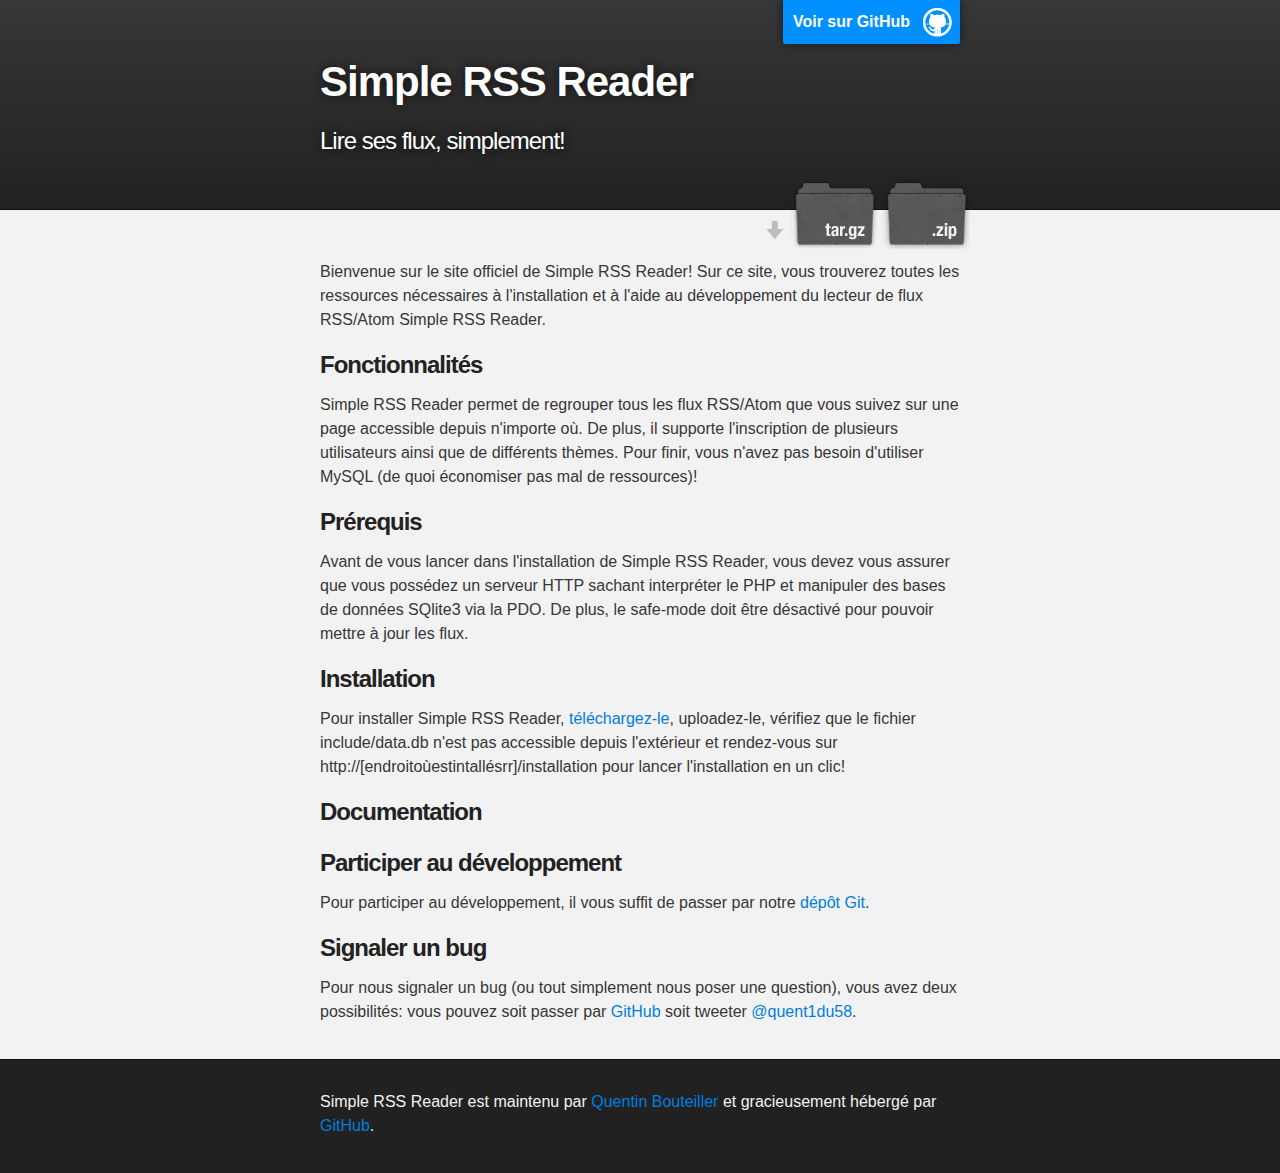
<file: index.html>
<!DOCTYPE html>
<html>
  <head>
    <meta charset='utf-8' />
    <meta http-equiv="X-UA-Compatible" content="chrome=1" />
    <meta name="description" content="Simple RSS Reader est un lecteur de flux RSS (compatible Atom) encore en développement utilisant PHP et SQLite." />
    <link rel="stylesheet" type="text/css" media="screen" href="stylesheets/stylesheet.css">
    <title>Simple RSS Reader</title>
  </head>
  <body>
    <div id="header_wrap" class="outer">
        <header class="inner">
          <a id="forkme_banner" href="https://github.com/quent1-fr/Simple-RSS-Reader">Voir sur GitHub</a>
          <h1 id="project_title">Simple RSS Reader</h1>
          <h2 id="project_tagline">Lire ses flux, simplement!</h2>
            <section id="downloads">
              <a class="zip_download_link" href="https://github.com/quent1-fr/Simple-RSS-Reader/zipball/master">Download this project as a .zip file</a>
              <a class="tar_download_link" href="https://github.com/quent1-fr/Simple-RSS-Reader/tarball/master">Download this project as a tar.gz file</a>
            </section>
        </header>
    </div>
    <div id="main_content_wrap" class="outer">
      <section id="main_content" class="inner">
        <p>Bienvenue sur le site officiel de Simple RSS Reader! Sur ce site, vous trouverez toutes les ressources nécessaires à l'installation et à l'aide au développement du lecteur de flux RSS/Atom Simple RSS Reader.</p>
        <h3>Fonctionnalités</h3>
        <p>Simple RSS Reader permet de regrouper tous les flux RSS/Atom que vous suivez sur une page accessible depuis n'importe où. De plus, il supporte l'inscription de plusieurs utilisateurs ainsi que de différents thèmes. Pour finir, vous n'avez pas besoin d'utiliser MySQL (de quoi économiser pas mal de ressources)!</p>
        <h3>Prérequis</h3>
        <p>Avant de vous lancer dans l'installation de Simple RSS Reader, vous devez vous assurer que vous possédez un serveur HTTP sachant interpréter le PHP et manipuler des bases de données SQlite3 via la PDO. De plus, le safe-mode doit être désactivé pour pouvoir mettre à jour les flux.</p>
        <h3>Installation</h3>
        <p>Pour installer Simple RSS Reader, <a href="https://github.com/quent1-fr/Simple-RSS-Reader/zipball/master">téléchargez-le</a>, uploadez-le, vérifiez que le fichier include/data.db n'est pas accessible depuis l'extérieur et rendez-vous sur http://[endroitoùestintallésrr]/installation pour lancer l'installation en un clic!</p>
        <h3>Documentation</h3>
        <p></p>
        <h3>Participer au développement</h3>
        <p>Pour participer au développement, il vous suffit de passer par notre <a href="https://github.com/quent1-fr/Simple-RSS-Reader/tree/development">dépôt Git</a>.</p>
        <h3>Signaler un bug</h3>
        <p>Pour nous signaler un bug (ou tout simplement nous poser une question), vous avez deux possibilités: vous pouvez soit passer par <a href="https://github.com/quent1-fr/Simple-RSS-Reader/issues">GitHub</a> soit tweeter <a href="https://twitter.com/quent1du58">@quent1du58</a>.</p>
      </section>
    </div>
    <div id="footer_wrap" class="outer">
      <footer class="inner">
        <p class="copyright">Simple RSS Reader est maintenu par <a href="http://www.quent1.fr/">Quentin Bouteiller</a> et gracieusement hébergé par <a href="http://pages.github.com">GitHub</a>.</p>
      </footer>
    </div>
  </body>
</html>
</file>
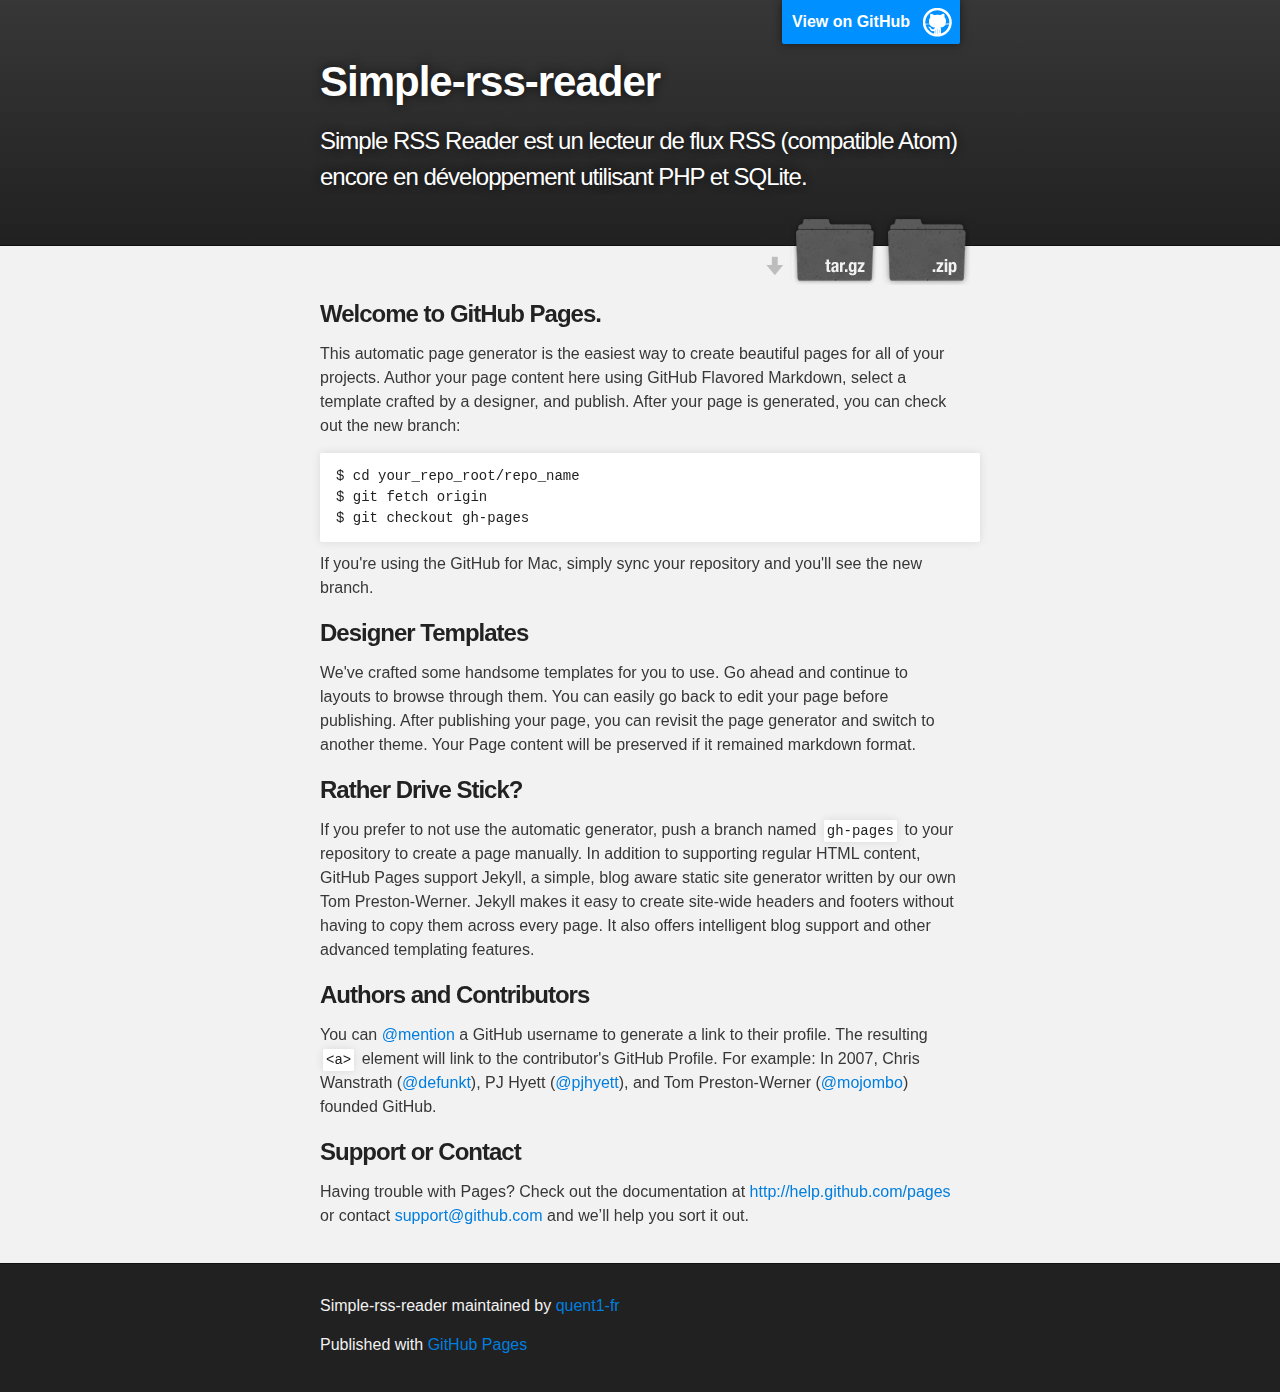
<file: pages/index.html>
<!DOCTYPE html>
<html>

  <head>
    <meta charset='utf-8' />
    <meta http-equiv="X-UA-Compatible" content="chrome=1" />
    <meta name="description" content="Simple-rss-reader : Simple RSS Reader est un lecteur de flux RSS (compatible Atom) encore en développement utilisant PHP et SQLite." />

    <link rel="stylesheet" type="text/css" media="screen" href="stylesheets/stylesheet.css">

    <title>Simple-rss-reader</title>
  </head>

  <body>

    <!-- HEADER -->
    <div id="header_wrap" class="outer">
        <header class="inner">
          <a id="forkme_banner" href="https://github.com/quent1-fr/Simple-RSS-Reader">View on GitHub</a>

          <h1 id="project_title">Simple-rss-reader</h1>
          <h2 id="project_tagline">Simple RSS Reader est un lecteur de flux RSS (compatible Atom) encore en développement utilisant PHP et SQLite.</h2>

            <section id="downloads">
              <a class="zip_download_link" href="https://github.com/quent1-fr/Simple-RSS-Reader/zipball/master">Download this project as a .zip file</a>
              <a class="tar_download_link" href="https://github.com/quent1-fr/Simple-RSS-Reader/tarball/master">Download this project as a tar.gz file</a>
            </section>
        </header>
    </div>

    <!-- MAIN CONTENT -->
    <div id="main_content_wrap" class="outer">
      <section id="main_content" class="inner">
        <h3>Welcome to GitHub Pages.</h3>

<p>This automatic page generator is the easiest way to create beautiful pages for all of your projects. Author your page content here using GitHub Flavored Markdown, select a template crafted by a designer, and publish. After your page is generated, you can check out the new branch:</p>

<pre><code>$ cd your_repo_root/repo_name
$ git fetch origin
$ git checkout gh-pages
</code></pre>

<p>If you're using the GitHub for Mac, simply sync your repository and you'll see the new branch.</p>

<h3>Designer Templates</h3>

<p>We've crafted some handsome templates for you to use. Go ahead and continue to layouts to browse through them. You can easily go back to edit your page before publishing. After publishing your page, you can revisit the page generator and switch to another theme. Your Page content will be preserved if it remained markdown format.</p>

<h3>Rather Drive Stick?</h3>

<p>If you prefer to not use the automatic generator, push a branch named <code>gh-pages</code> to your repository to create a page manually. In addition to supporting regular HTML content, GitHub Pages support Jekyll, a simple, blog aware static site generator written by our own Tom Preston-Werner. Jekyll makes it easy to create site-wide headers and footers without having to copy them across every page. It also offers intelligent blog support and other advanced templating features.</p>

<h3>Authors and Contributors</h3>

<p>You can <a href="https://github.com/blog/821" class="user-mention">@mention</a> a GitHub username to generate a link to their profile. The resulting <code>&lt;a&gt;</code> element will link to the contributor's GitHub Profile. For example: In 2007, Chris Wanstrath (<a href="https://github.com/defunkt" class="user-mention">@defunkt</a>), PJ Hyett (<a href="https://github.com/pjhyett" class="user-mention">@pjhyett</a>), and Tom Preston-Werner (<a href="https://github.com/mojombo" class="user-mention">@mojombo</a>) founded GitHub.</p>

<h3>Support or Contact</h3>

<p>Having trouble with Pages? Check out the documentation at <a href="http://help.github.com/pages">http://help.github.com/pages</a> or contact <a href="mailto:support@github.com">support@github.com</a> and we’ll help you sort it out.</p>
      </section>
    </div>

    <!-- FOOTER  -->
    <div id="footer_wrap" class="outer">
      <footer class="inner">
        <p class="copyright">Simple-rss-reader maintained by <a href="https://github.com/quent1-fr">quent1-fr</a></p>
        <p>Published with <a href="http://pages.github.com">GitHub Pages</a></p>
      </footer>
    </div>

    

  </body>
</html>
</file>
<file: stylesheets/stylesheet.css>
/*******************************************************************************
Slate Theme for Github Pages
by Jason Costello, @jsncostello
*******************************************************************************/

@import url(pygment_trac.css);

/*******************************************************************************
MeyerWeb Reset
*******************************************************************************/

html, body, div, span, applet, object, iframe,
h1, h2, h3, h4, h5, h6, p, blockquote, pre,
a, abbr, acronym, address, big, cite, code,
del, dfn, em, img, ins, kbd, q, s, samp,
small, strike, strong, sub, sup, tt, var,
b, u, i, center,
dl, dt, dd, ol, ul, li,
fieldset, form, label, legend,
table, caption, tbody, tfoot, thead, tr, th, td,
article, aside, canvas, details, embed,
figure, figcaption, footer, header, hgroup,
menu, nav, output, ruby, section, summary,
time, mark, audio, video {
  margin: 0;
  padding: 0;
  border: 0;
  font: inherit;
  vertical-align: baseline;
}

/* HTML5 display-role reset for older browsers */
article, aside, details, figcaption, figure,
footer, header, hgroup, menu, nav, section {
  display: block;
}

ol, ul {
  list-style: none;
}

blockquote, q {
}

table {
  border-collapse: collapse;
  border-spacing: 0;
}

a:focus {
  outline: none;
}

/*******************************************************************************
Theme Styles
*******************************************************************************/

body {
  box-sizing: border-box;
  color:#373737;
  background: #212121;
  font-size: 16px;
  font-family: 'Myriad Pro', Calibri, Helvetica, Arial, sans-serif;
  line-height: 1.5;
  -webkit-font-smoothing: antialiased;
}

h1, h2, h3, h4, h5, h6 {
  margin: 10px 0;
  font-weight: 700;
  color:#222222;
  font-family: 'Lucida Grande', 'Calibri', Helvetica, Arial, sans-serif;
  letter-spacing: -1px;
}

h1 {
  font-size: 36px;
  font-weight: 700;
}

h2 {
  padding-bottom: 10px;
  font-size: 32px;
  background: url('../images/bg_hr.png') repeat-x bottom;
}

h3 {
  font-size: 24px;
}

h4 {
  font-size: 21px;
}

h5 {
  font-size: 18px;
}

h6 {
  font-size: 16px;
}

p {
  margin: 10px 0 15px 0;
}

footer p {
  color: #f2f2f2;
}

a {
  text-decoration: none;
  color: #007edf;
  text-shadow: none;

  transition: color 0.5s ease;
  transition: text-shadow 0.5s ease;
  -webkit-transition: color 0.5s ease;
  -webkit-transition: text-shadow 0.5s ease;
  -moz-transition: color 0.5s ease;
  -moz-transition: text-shadow 0.5s ease;
  -o-transition: color 0.5s ease;
  -o-transition: text-shadow 0.5s ease;
  -ms-transition: color 0.5s ease;
  -ms-transition: text-shadow 0.5s ease;
}

#main_content a:hover {
  color: #0069ba;
  text-shadow: #0090ff 0px 0px 2px;
}

footer a:hover {
  color: #43adff;
  text-shadow: #0090ff 0px 0px 2px;
}

em {
  font-style: italic;
}

strong {
  font-weight: bold;
}

img {
  position: relative;
  margin: 0 auto;
  max-width: 739px;
  padding: 5px;
  margin: 10px 0 10px 0;
  border: 1px solid #ebebeb;

  box-shadow: 0 0 5px #ebebeb;
  -webkit-box-shadow: 0 0 5px #ebebeb;
  -moz-box-shadow: 0 0 5px #ebebeb;
  -o-box-shadow: 0 0 5px #ebebeb;
  -ms-box-shadow: 0 0 5px #ebebeb;
}

pre, code {
  width: 100%;
  color: #222;
  background-color: #fff;

  font-family: Monaco, "Bitstream Vera Sans Mono", "Lucida Console", Terminal, monospace;
  font-size: 14px;

  border-radius: 2px;
  -moz-border-radius: 2px;
  -webkit-border-radius: 2px;



}

pre {
  width: 100%;
  padding: 10px;
  box-shadow: 0 0 10px rgba(0,0,0,.1);
  overflow: auto;
}

code {
  padding: 3px;
  margin: 0 3px;
  box-shadow: 0 0 10px rgba(0,0,0,.1);
}

pre code {
  display: block;
  box-shadow: none;
}

blockquote {
  color: #666;
  margin-bottom: 20px;
  padding: 0 0 0 20px;
  border-left: 3px solid #bbb;
}

ul, ol, dl {
  margin-bottom: 15px
}

ul li {
  list-style: inside;
  padding-left: 20px;
}

ol li {
  list-style: decimal inside;
  padding-left: 20px;
}

dl dt {
  font-weight: bold;
}

dl dd {
  padding-left: 20px;
  font-style: italic;
}

dl p {
  padding-left: 20px;
  font-style: italic;
}

hr {
  height: 1px;
  margin-bottom: 5px;
  border: none;
  background: url('../images/bg_hr.png') repeat-x center;
}

table {
  border: 1px solid #373737;
  margin-bottom: 20px;
  text-align: left;
 }

th {
  font-family: 'Lucida Grande', 'Helvetica Neue', Helvetica, Arial, sans-serif;
  padding: 10px;
  background: #373737;
  color: #fff;
 }

td {
  padding: 10px;
  border: 1px solid #373737;
 }

form {
  background: #f2f2f2;
  padding: 20px;
}

img {
  width: 100%;
  max-width: 100%;
}

/*******************************************************************************
Full-Width Styles
*******************************************************************************/

.outer {
  width: 100%;
}

.inner {
  position: relative;
  max-width: 640px;
  padding: 20px 10px;
  margin: 0 auto;
}

#forkme_banner {
  display: block;
  position: absolute;
  top:0;
  right: 10px;
  z-index: 10;
  padding: 10px 50px 10px 10px;
  color: #fff;
  background: url('../images/blacktocat.png') #0090ff no-repeat 95% 50%;
  font-weight: 700;
  box-shadow: 0 0 10px rgba(0,0,0,.5);
  border-bottom-left-radius: 2px;
  border-bottom-right-radius: 2px;
}

#header_wrap {
  background: #212121;
  background: -moz-linear-gradient(top, #373737, #212121);
  background: -webkit-linear-gradient(top, #373737, #212121);
  background: -ms-linear-gradient(top, #373737, #212121);
  background: -o-linear-gradient(top, #373737, #212121);
  background: linear-gradient(top, #373737, #212121);
}

#header_wrap .inner {
  padding: 50px 10px 30px 10px;
}

#project_title {
  margin: 0;
  color: #fff;
  font-size: 42px;
  font-weight: 700;
  text-shadow: #111 0px 0px 10px;
}

#project_tagline {
  color: #fff;
  font-size: 24px;
  font-weight: 300;
  background: none;
  text-shadow: #111 0px 0px 10px;
}

#downloads {
  position: absolute;
  width: 210px;
  z-index: 10;
  bottom: -40px;
  right: 0;
  height: 70px;
  background: url('../images/icon_download.png') no-repeat 0% 90%;
}

.zip_download_link {
  display: block;
  float: right;
  width: 90px;
  height:70px;
  text-indent: -5000px;
  overflow: hidden;
  background: url(../images/sprite_download.png) no-repeat bottom left;
}

.tar_download_link {
  display: block;
  float: right;
  width: 90px;
  height:70px;
  text-indent: -5000px;
  overflow: hidden;
  background: url(../images/sprite_download.png) no-repeat bottom right;
  margin-left: 10px;
}

.zip_download_link:hover {
  background: url(../images/sprite_download.png) no-repeat top left;
}

.tar_download_link:hover {
  background: url(../images/sprite_download.png) no-repeat top right;
}

#main_content_wrap {
  background: #f2f2f2;
  border-top: 1px solid #111;
  border-bottom: 1px solid #111;
}

#main_content {
  padding-top: 40px;
}

#footer_wrap {
  background: #212121;
}



/*******************************************************************************
Small Device Styles
*******************************************************************************/

@media screen and (max-width: 480px) {
  body {
    font-size:14px;
  }

  #downloads {
    display: none;
  }

  .inner {
    min-width: 320px;
    max-width: 480px;
  }

  #project_title {
  font-size: 32px;
  }

  h1 {
    font-size: 28px;
  }

  h2 {
    font-size: 24px;
  }

  h3 {
    font-size: 21px;
  }

  h4 {
    font-size: 18px;
  }

  h5 {
    font-size: 14px;
  }

  h6 {
    font-size: 12px;
  }

  code, pre {
    min-width: 320px;
    max-width: 480px;
    font-size: 11px;
  }

}
</file>
<file: pages/stylesheets/stylesheet.css>
/*******************************************************************************
Slate Theme for Github Pages
by Jason Costello, @jsncostello
*******************************************************************************/

@import url(pygment_trac.css);

/*******************************************************************************
MeyerWeb Reset
*******************************************************************************/

html, body, div, span, applet, object, iframe,
h1, h2, h3, h4, h5, h6, p, blockquote, pre,
a, abbr, acronym, address, big, cite, code,
del, dfn, em, img, ins, kbd, q, s, samp,
small, strike, strong, sub, sup, tt, var,
b, u, i, center,
dl, dt, dd, ol, ul, li,
fieldset, form, label, legend,
table, caption, tbody, tfoot, thead, tr, th, td,
article, aside, canvas, details, embed,
figure, figcaption, footer, header, hgroup,
menu, nav, output, ruby, section, summary,
time, mark, audio, video {
  margin: 0;
  padding: 0;
  border: 0;
  font: inherit;
  vertical-align: baseline;
}

/* HTML5 display-role reset for older browsers */
article, aside, details, figcaption, figure,
footer, header, hgroup, menu, nav, section {
  display: block;
}

ol, ul {
  list-style: none;
}

blockquote, q {
}

table {
  border-collapse: collapse;
  border-spacing: 0;
}

a:focus {
  outline: none;
}

/*******************************************************************************
Theme Styles
*******************************************************************************/

body {
  box-sizing: border-box;
  color:#373737;
  background: #212121;
  font-size: 16px;
  font-family: 'Myriad Pro', Calibri, Helvetica, Arial, sans-serif;
  line-height: 1.5;
  -webkit-font-smoothing: antialiased;
}

h1, h2, h3, h4, h5, h6 {
  margin: 10px 0;
  font-weight: 700;
  color:#222222;
  font-family: 'Lucida Grande', 'Calibri', Helvetica, Arial, sans-serif;
  letter-spacing: -1px;
}

h1 {
  font-size: 36px;
  font-weight: 700;
}

h2 {
  padding-bottom: 10px;
  font-size: 32px;
  background: url('../images/bg_hr.png') repeat-x bottom;
}

h3 {
  font-size: 24px;
}

h4 {
  font-size: 21px;
}

h5 {
  font-size: 18px;
}

h6 {
  font-size: 16px;
}

p {
  margin: 10px 0 15px 0;
}

footer p {
  color: #f2f2f2;
}

a {
  text-decoration: none;
  color: #007edf;
  text-shadow: none;

  transition: color 0.5s ease;
  transition: text-shadow 0.5s ease;
  -webkit-transition: color 0.5s ease;
  -webkit-transition: text-shadow 0.5s ease;
  -moz-transition: color 0.5s ease;
  -moz-transition: text-shadow 0.5s ease;
  -o-transition: color 0.5s ease;
  -o-transition: text-shadow 0.5s ease;
  -ms-transition: color 0.5s ease;
  -ms-transition: text-shadow 0.5s ease;
}

#main_content a:hover {
  color: #0069ba;
  text-shadow: #0090ff 0px 0px 2px;
}

footer a:hover {
  color: #43adff;
  text-shadow: #0090ff 0px 0px 2px;
}

em {
  font-style: italic;
}

strong {
  font-weight: bold;
}

img {
  position: relative;
  margin: 0 auto;
  max-width: 739px;
  padding: 5px;
  margin: 10px 0 10px 0;
  border: 1px solid #ebebeb;

  box-shadow: 0 0 5px #ebebeb;
  -webkit-box-shadow: 0 0 5px #ebebeb;
  -moz-box-shadow: 0 0 5px #ebebeb;
  -o-box-shadow: 0 0 5px #ebebeb;
  -ms-box-shadow: 0 0 5px #ebebeb;
}

pre, code {
  width: 100%;
  color: #222;
  background-color: #fff;

  font-family: Monaco, "Bitstream Vera Sans Mono", "Lucida Console", Terminal, monospace;
  font-size: 14px;

  border-radius: 2px;
  -moz-border-radius: 2px;
  -webkit-border-radius: 2px;



}

pre {
  width: 100%;
  padding: 10px;
  box-shadow: 0 0 10px rgba(0,0,0,.1);
  overflow: auto;
}

code {
  padding: 3px;
  margin: 0 3px;
  box-shadow: 0 0 10px rgba(0,0,0,.1);
}

pre code {
  display: block;
  box-shadow: none;
}

blockquote {
  color: #666;
  margin-bottom: 20px;
  padding: 0 0 0 20px;
  border-left: 3px solid #bbb;
}

ul, ol, dl {
  margin-bottom: 15px
}

ul li {
  list-style: inside;
  padding-left: 20px;
}

ol li {
  list-style: decimal inside;
  padding-left: 20px;
}

dl dt {
  font-weight: bold;
}

dl dd {
  padding-left: 20px;
  font-style: italic;
}

dl p {
  padding-left: 20px;
  font-style: italic;
}

hr {
  height: 1px;
  margin-bottom: 5px;
  border: none;
  background: url('../images/bg_hr.png') repeat-x center;
}

table {
  border: 1px solid #373737;
  margin-bottom: 20px;
  text-align: left;
 }

th {
  font-family: 'Lucida Grande', 'Helvetica Neue', Helvetica, Arial, sans-serif;
  padding: 10px;
  background: #373737;
  color: #fff;
 }

td {
  padding: 10px;
  border: 1px solid #373737;
 }

form {
  background: #f2f2f2;
  padding: 20px;
}

img {
  width: 100%;
  max-width: 100%;
}

/*******************************************************************************
Full-Width Styles
*******************************************************************************/

.outer {
  width: 100%;
}

.inner {
  position: relative;
  max-width: 640px;
  padding: 20px 10px;
  margin: 0 auto;
}

#forkme_banner {
  display: block;
  position: absolute;
  top:0;
  right: 10px;
  z-index: 10;
  padding: 10px 50px 10px 10px;
  color: #fff;
  background: url('../images/blacktocat.png') #0090ff no-repeat 95% 50%;
  font-weight: 700;
  box-shadow: 0 0 10px rgba(0,0,0,.5);
  border-bottom-left-radius: 2px;
  border-bottom-right-radius: 2px;
}

#header_wrap {
  background: #212121;
  background: -moz-linear-gradient(top, #373737, #212121);
  background: -webkit-linear-gradient(top, #373737, #212121);
  background: -ms-linear-gradient(top, #373737, #212121);
  background: -o-linear-gradient(top, #373737, #212121);
  background: linear-gradient(top, #373737, #212121);
}

#header_wrap .inner {
  padding: 50px 10px 30px 10px;
}

#project_title {
  margin: 0;
  color: #fff;
  font-size: 42px;
  font-weight: 700;
  text-shadow: #111 0px 0px 10px;
}

#project_tagline {
  color: #fff;
  font-size: 24px;
  font-weight: 300;
  background: none;
  text-shadow: #111 0px 0px 10px;
}

#downloads {
  position: absolute;
  width: 210px;
  z-index: 10;
  bottom: -40px;
  right: 0;
  height: 70px;
  background: url('../images/icon_download.png') no-repeat 0% 90%;
}

.zip_download_link {
  display: block;
  float: right;
  width: 90px;
  height:70px;
  text-indent: -5000px;
  overflow: hidden;
  background: url(../images/sprite_download.png) no-repeat bottom left;
}

.tar_download_link {
  display: block;
  float: right;
  width: 90px;
  height:70px;
  text-indent: -5000px;
  overflow: hidden;
  background: url(../images/sprite_download.png) no-repeat bottom right;
  margin-left: 10px;
}

.zip_download_link:hover {
  background: url(../images/sprite_download.png) no-repeat top left;
}

.tar_download_link:hover {
  background: url(../images/sprite_download.png) no-repeat top right;
}

#main_content_wrap {
  background: #f2f2f2;
  border-top: 1px solid #111;
  border-bottom: 1px solid #111;
}

#main_content {
  padding-top: 40px;
}

#footer_wrap {
  background: #212121;
}



/*******************************************************************************
Small Device Styles
*******************************************************************************/

@media screen and (max-width: 480px) {
  body {
    font-size:14px;
  }

  #downloads {
    display: none;
  }

  .inner {
    min-width: 320px;
    max-width: 480px;
  }

  #project_title {
  font-size: 32px;
  }

  h1 {
    font-size: 28px;
  }

  h2 {
    font-size: 24px;
  }

  h3 {
    font-size: 21px;
  }

  h4 {
    font-size: 18px;
  }

  h5 {
    font-size: 14px;
  }

  h6 {
    font-size: 12px;
  }

  code, pre {
    min-width: 320px;
    max-width: 480px;
    font-size: 11px;
  }

}
</file>
